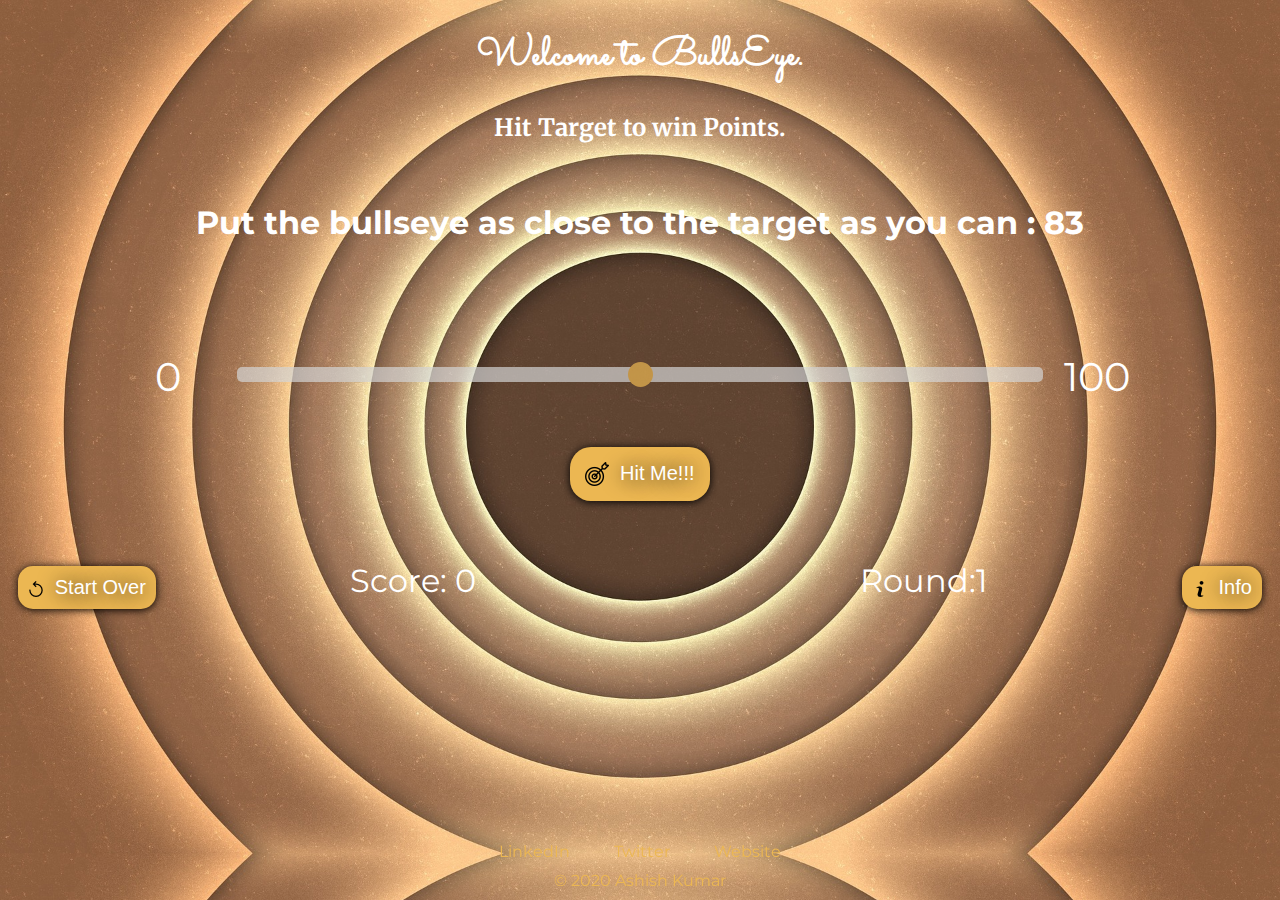
<file: index.html>
<!DOCTYPE html>
<html lang="en">
<head>
    <meta charset="UTF-8">
    <meta name="viewport" content="width=device-width, initial-scale=1.0">
    <title>BullsEye</title>
    <link rel="stylesheet" href="styles.css">
    <link href="https://fonts.googleapis.com/css?family=Merriweather|Montserrat|Sacramento" rel="stylesheet">
</head>
<body>
    <!-- App Heading and Title Section -->
    <div class="app-heading-container">
        <h1>Welcome to BullsEye.</h1>
        <h2>Hit Target to win Points.</h2>
        <h3 class="target-heading">Put the bullseye as close to the target as you can : <span id="target-value"></span> </h3>
    </div>


    <!-- Slider and Label Section -->
    <div class="middle-slider-container">
        <h3 class="starting__label">0</h3>
        <!-- <div class="slidecontainer"></div> -->
        <input class="slider" type="range" min="0" max="100" id="sliderID">
        <h3 class="ending__label">100</h3>
    </div>


    <!-- Hit ME Button -->
    <button type="button" class="hitme__button" id="hitmebutton">
        <img src="./images/target.png" alt="Place Holder" />
        Hit Me!!!
    </button>

    <!-- Scorecard and Info Section -->
    <div class="scorecard-container">
        <button type="button" class="scorecard__Button" id="startOver">
            <img src="./images/refresh.png" alt="Place Holder" />
            Start Over
        </button>
        <h3>Score: <span id="score"></span></h3>
        <h3>Round:<span id="round"></span></h3>
    <button type="button" class="scorecard__Button" id="infoBtn">
        <img src="./images/info.png" alt="Place Holder" />
        Info
    </button>
        
    </div>

    <!-- Footer Section -->
    <div class="bottom-container">
        <a  href="https://linkedin.com/in/ashishk161">LinkedIn</a>
        <a  href="https://twitter.com/ashishk3197">Twitter</a>
        <a  href="https://github.com/AshishK3197">Website</a>
        <!-- <p>Made with ❤️ in India.</p> -->
        <p>© 2020 Ashish Kumar</p>
    </div>



    <!-- Modal Content Div -->
    <div id="divModal" class="modal">
        <div id="modal-content">
            <span id="close">&times;</span>
            <div id="custom-id"></div>
        </div>
    
    </div>

    <script type="text/javascript" src="./index.js" ></script>
</body>
</html>
</file>
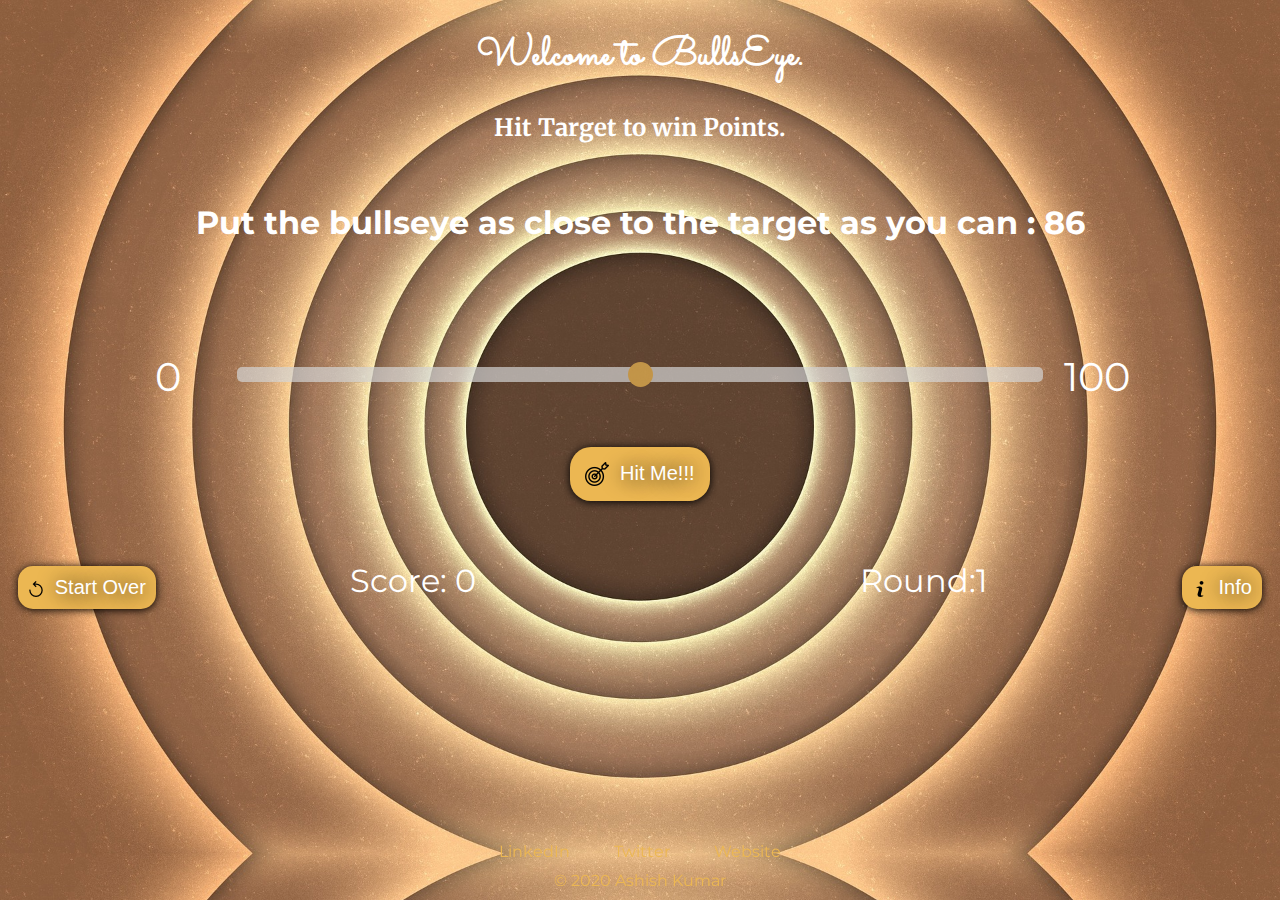
<file: public/index.html>
<!DOCTYPE html>
<html lang="en">
<head>
    <meta charset="UTF-8">
    <meta name="viewport" content="width=device-width, initial-scale=1.0">
    <title>BullsEye</title>
    <link rel="stylesheet" href="../public/styles.css">
    <link href="https://fonts.googleapis.com/css?family=Merriweather|Montserrat|Sacramento" rel="stylesheet">
</head>
<body>
    <!-- App Heading and Title Section -->
    <div class="app-heading-container">
        <h1>Welcome to BullsEye.</h1>
        <h2>Hit Target to win Points.</h2>
        <h3 class="target-heading">Put the bullseye as close to the target as you can : <span id="target-value"></span> </h3>
    </div>


    <!-- Slider and Label Section -->
    <div class="middle-slider-container">
        <h3 class="starting__label">0</h3>
        <!-- <div class="slidecontainer"></div> -->
        <input class="slider" type="range" min="0" max="100" id="sliderID">
        <h3 class="ending__label">100</h3>
    </div>


    <!-- Hit ME Button -->
    <button type="button" class="hitme__button" id="hitmebutton">
        <img src="../images/target.png" alt="Place Holder" />
        Hit Me!!!
    </button>

    <!-- Scorecard and Info Section -->
    <div class="scorecard-container">
        <button type="button" class="scorecard__Button" id="startOver">
            <img src="../images/refresh.png" alt="Place Holder" />
            Start Over
        </button>
        <h3>Score: <span id="score"></span></h3>
        <h3>Round:<span id="round"></span></h3>
    <button type="button" class="scorecard__Button" id="infoBtn">
        <img src="../images/info.png" alt="Place Holder" />
        Info
    </button>
        
    </div>

    <!-- Footer Section -->
    <div class="bottom-container">
        <a  href="https://linkedin.com/in/ashishk161">LinkedIn</a>
        <a  href="https://twitter.com/ashishk3197">Twitter</a>
        <a  href="https://github.com/AshishK3197">Website</a>
        <!-- <p>Made with ❤️ in India.</p> -->
        <p>© 2020 Ashish Kumar</p>
    </div>



    <!-- Modal Content Div -->
    <div id="divModal" class="modal">
        <div id="modal-content">
            <span id="close">&times;</span>
            <div id="custom-id"></div>
        </div>
    
    </div>

    <script type="text/javascript" src="../public/index.js" ></script>
</body>
</html>
</file>
<file: styles.css>
a {
	color: #ecb752;
	font-family: "Montserrat", sans-serif;
	margin: 10px 20px;
	text-decoration: none;
}

p {
	color: #ecb752;
	font-family: "Montserrat", sans-serif;
	margin: 10px 20px;
	text-decoration: none;
}

#bullsEye-info-title {
	color: #d54d7b;
	font-family: "Great Vibes", cursive;
	font-size: 90px;
	line-height: 160px;
	font-weight: normal;
	margin-bottom: 0px;
	margin-top: 40px;
	text-align: center;
	text-shadow: 0 1px 1px #fff;
}
#try-again {
	font-size: 30px;
}

body {
	background-image: url("./images/circles-1314247_1920.jpg");
	background-size: cover;
	text-align: center;
	font-family: "Merriweather", serif;
	margin: 0;
}
h1 {
	font-family: "Sacramento", cursive;
	font-size: 2.5rem;
	/* margin: 50px auto 0 auto; */
}

h3 {
	font-family: "Montserrat", sans-serif;
	color: #ffffff;
	font-size: 2rem;
	font-weight: normal;
	display: inline-block;
	margin: 10px 190px;
}

.scorecard__Button {
	/* margin: 10px 40px;
	padding: 10px; */
	-webkit-border-radius: 21px;
	-moz-border-radius: 21px;
	border-radius: 15px;
	color: #ffffff;
	font-family: sans-serif;
	font-size: 20px;
	font-weight: 200;
	padding: 10px;
	background-color: #ecb752;
	-webkit-box-shadow: 0 1px 8px 0 #000000;
	-moz-box-shadow: 0 1px 8px 0 #000000;
	box-shadow: 0 1px 8px 0 #000000;
	text-shadow: 1px 1px 20px #000000;
	border: solid #ecb752 0;
	text-decoration: none;
	display: inline-block;
	cursor: pointer;
	text-align: center;
	vertical-align: middle;
}

img {
	margin-right: 5px;
	vertical-align: middle;
}

.hitme__button {
	margin-top: 20px;
	-webkit-border-radius: 21px;
	-moz-border-radius: 21px;
	border-radius: 21px;
	color: #ffffff;
	font-family: sans-serif;
	font-size: 20px;
	font-weight: 200;
	padding: 15px;
	background-color: #ecb752;
	-webkit-box-shadow: 0 1px 8px 0 #000000;
	-moz-box-shadow: 0 1px 8px 0 #000000;
	box-shadow: 0 1px 8px 0 #000000;
	text-shadow: 1px 1px 20px #000000;
	border: solid #ecb752 0;
	text-decoration: none;
	display: inline-block;
	cursor: pointer;
	text-align: center;
	vertical-align: middle;
}

.app-heading-container {
	text-align: center;
	color: #ffffff;
}

.starting__label {
	position: absolute;
	left: 5px;
	font-size: 2.5rem;
	margin-left: 150px;
	display: inline-block;
}

.ending__label {
	position: absolute;
	right: 0;
	font-size: 2.5rem;
	margin-right: 150px;
	display: inline-block;
}

.target-heading {
	text-align: center;
	font-weight: bold;
	padding-top: 20px;
	margin-top: 20px;
}

.middle-slider-container {
	margin-top: 70px;
	padding: 20px;
}

.scorecard-container {
	margin-top: 20px;
	padding: 30px 5px 30px;
}

.bottom-container {
	position: fixed;
	/* padding: 50px 0 20px; */
	bottom: 0px;
	width: 100%;
}

.slider {
	margin: 25px;
	-webkit-appearance: none;
	width: 65%;
	height: 15px;
	border-radius: 5px;
	background: #d3d3d3;
	outline: none;
	opacity: 0.7;
	-webkit-transition: 0.2s;
	transition: opacity 0.2s;
}

.slider:hover {
	opacity: 1;
}

.slider::-webkit-slider-thumb {
	-webkit-appearance: none;
	appearance: none;
	width: 25px;
	height: 25px;
	border-radius: 50%;
	background: #ecb752;
	cursor: pointer;
}

.slider::-moz-range-thumb {
	width: 25px;
	height: 25px;
	border-radius: 50%;
	background: #ecb752;
	cursor: pointer;
}

/* The Modal (background) */
.modal {
	display: none; /* Hidden by default */
	position: fixed; /* Stay in place */
	z-index: 1; /* Sit on top */
	left: 0;
	top: 0;
	width: 100%; /* Full width */
	height: 100%; /* Full height */
	overflow: auto; /* Enable scroll if needed */
	background-color: rgb(0, 0, 0); /* Fallback color */
	background-color: rgba(0, 0, 0, 0.4); /* Black w/ opacity */
}

/* Modal Content/Box */
#modal-content {
	background-color: #fefefe;
	margin: 15% auto; /* 15% from the top and centered */
	padding: 20px;
	border: 1px solid #888;
	width: 80%; /* Could be more or less, depending on screen size */
}

/* The Close Button */
#close {
	color: #aaa;
	float: right;
	font-size: 28px;
	font-weight: bold;
}

#close:hover,
#close:focus {
	color: black;
	text-decoration: none;
	cursor: pointer;
}
</file>
<file: public/styles.css>
a {
	color: #ecb752;
	font-family: "Montserrat", sans-serif;
	margin: 10px 20px;
	text-decoration: none;
}

p {
	color: #ecb752;
	font-family: "Montserrat", sans-serif;
	margin: 10px 20px;
	text-decoration: none;
}

#bullsEye-info-title {
	color: #d54d7b;
	font-family: "Great Vibes", cursive;
	font-size: 90px;
	line-height: 160px;
	font-weight: normal;
	margin-bottom: 0px;
	margin-top: 40px;
	text-align: center;
	text-shadow: 0 1px 1px #fff;
}
#try-again {
	font-size: 30px;
}

#bullseye-failed-target {
	font-size: 20px;
	font-weight: normal;
	text-shadow: 0 1px 1px #fff;
}

body {
	background-image: url("./images/circles-1314247_1920.jpg");
	background-size: cover;
	text-align: center;
	font-family: "Merriweather", serif;
	margin: 0;
}
h1 {
	font-family: "Sacramento", cursive;
	font-size: 2.5rem;
	/* margin: 50px auto 0 auto; */
}

h3 {
	font-family: "Montserrat", sans-serif;
	color: #ffffff;
	font-size: 2rem;
	font-weight: normal;
	display: inline-block;
	margin: 10px 190px;
}

.scorecard__Button {
	/* margin: 10px 40px;
	padding: 10px; */
	-webkit-border-radius: 21px;
	-moz-border-radius: 21px;
	border-radius: 15px;
	color: #ffffff;
	font-family: sans-serif;
	font-size: 20px;
	font-weight: 200;
	padding: 10px;
	background-color: #ecb752;
	-webkit-box-shadow: 0 1px 8px 0 #000000;
	-moz-box-shadow: 0 1px 8px 0 #000000;
	box-shadow: 0 1px 8px 0 #000000;
	text-shadow: 1px 1px 20px #000000;
	border: solid #ecb752 0;
	text-decoration: none;
	display: inline-block;
	cursor: pointer;
	text-align: center;
	vertical-align: middle;
}

img {
	margin-right: 5px;
	vertical-align: middle;
}

.hitme__button {
	margin-top: 20px;
	-webkit-border-radius: 21px;
	-moz-border-radius: 21px;
	border-radius: 21px;
	color: #ffffff;
	font-family: sans-serif;
	font-size: 20px;
	font-weight: 200;
	padding: 15px;
	background-color: #ecb752;
	-webkit-box-shadow: 0 1px 8px 0 #000000;
	-moz-box-shadow: 0 1px 8px 0 #000000;
	box-shadow: 0 1px 8px 0 #000000;
	text-shadow: 1px 1px 20px #000000;
	border: solid #ecb752 0;
	text-decoration: none;
	display: inline-block;
	cursor: pointer;
	text-align: center;
	vertical-align: middle;
}

.app-heading-container {
	text-align: center;
	color: #ffffff;
}

.starting__label {
	position: absolute;
	left: 5px;
	font-size: 2.5rem;
	margin-left: 150px;
	display: inline-block;
}

.ending__label {
	position: absolute;
	right: 0;
	font-size: 2.5rem;
	margin-right: 150px;
	display: inline-block;
}

.target-heading {
	text-align: center;
	font-weight: bold;
	padding-top: 20px;
	margin-top: 20px;
}

.middle-slider-container {
	margin-top: 70px;
	padding: 20px;
}

.scorecard-container {
	margin-top: 20px;
	padding: 30px 5px 30px;
}

.bottom-container {
	position: fixed;
	/* padding: 50px 0 20px; */
	bottom: 0px;
	width: 100%;
}

.slider {
	margin: 25px;
	-webkit-appearance: none;
	width: 65%;
	height: 15px;
	border-radius: 5px;
	background: #d3d3d3;
	outline: none;
	opacity: 0.7;
	-webkit-transition: 0.2s;
	transition: opacity 0.2s;
}

.slider:hover {
	opacity: 1;
}

.slider::-webkit-slider-thumb {
	-webkit-appearance: none;
	appearance: none;
	width: 25px;
	height: 25px;
	border-radius: 50%;
	background: #ecb752;
	cursor: pointer;
}

.slider::-moz-range-thumb {
	width: 25px;
	height: 25px;
	border-radius: 50%;
	background: #ecb752;
	cursor: pointer;
}

/* The Modal (background) */
.modal {
	display: none; /* Hidden by default */
	position: fixed; /* Stay in place */
	z-index: 1; /* Sit on top */
	left: 0;
	top: 0;
	width: 100%; /* Full width */
	height: 100%; /* Full height */
	overflow: auto; /* Enable scroll if needed */
	background-color: rgb(0, 0, 0); /* Fallback color */
	background-color: rgba(0, 0, 0, 0.4); /* Black w/ opacity */
}

/* Modal Content/Box */
#modal-content {
	background-color: #fefefe;
	margin: 15% auto; /* 15% from the top and centered */
	padding: 20px;
	border: 1px solid #888;
	width: 80%; /* Could be more or less, depending on screen size */
}

/* The Close Button */
#close {
	color: #aaa;
	float: right;
	font-size: 28px;
	font-weight: bold;
}

#close:hover,
#close:focus {
	color: black;
	text-decoration: none;
	cursor: pointer;
}
</file>
